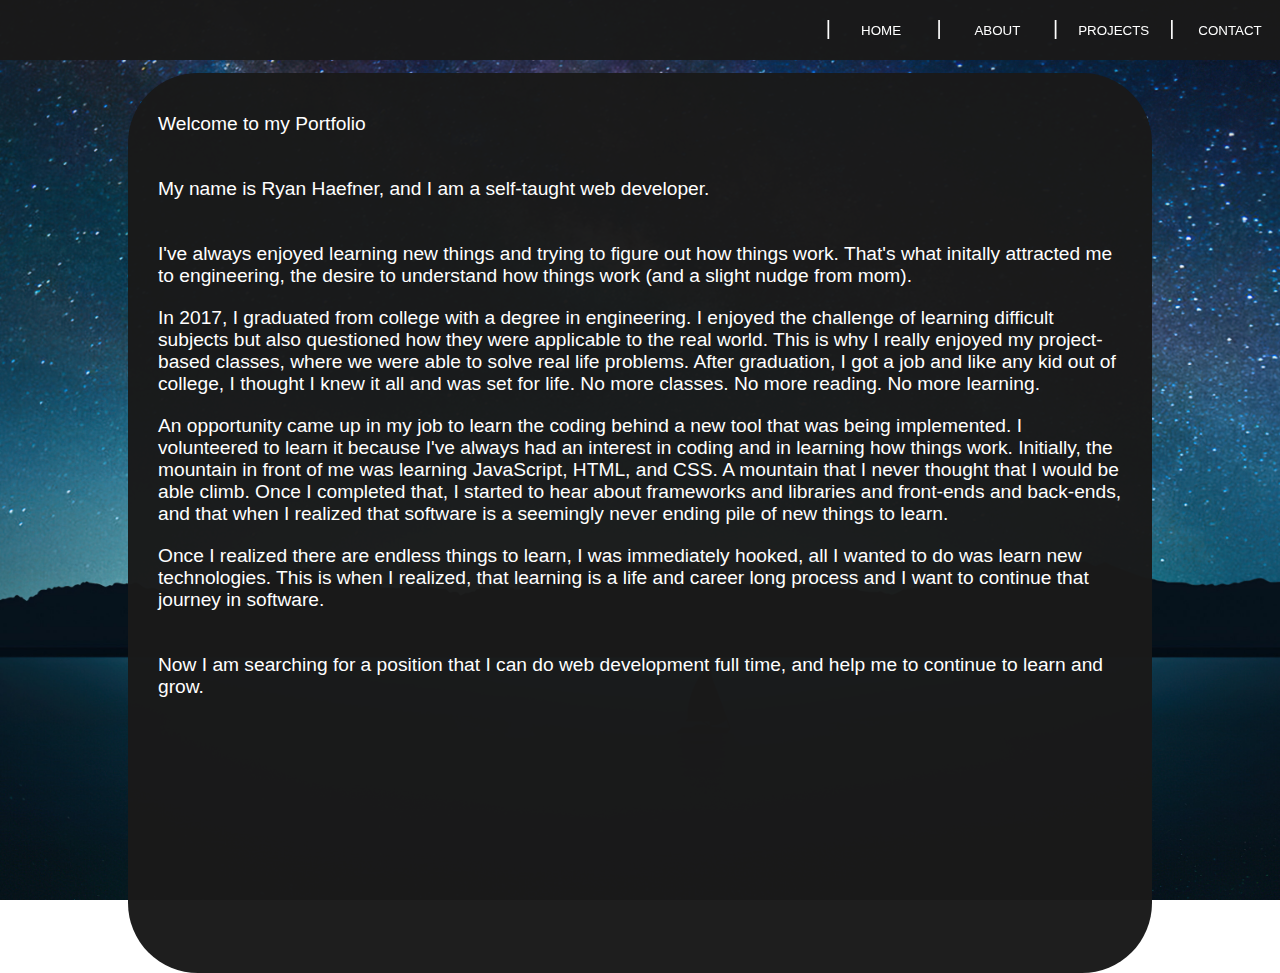
<file: about.html>
<!DOCTYPE html>
<html>
	<head>
		<link rel="stylesheet" type="text/css" href="./styles.css">
		<link rel="shortcut icon" href="./images/profileimage.jpg"/>

		<title>Portfolio - Ryan Haefner</title>
	</head>
	<nav class='nav'>
		<div class='buttons'>
			|<button class='navButton'><a href="./homepage.html" class='navLink'>HOME</a></button> | 
			<button class='navButton'><a href="./about.html" class='navLink'>ABOUT</a></button> | 
			<button class='navButton'><a href="./projects.html" class='navLink'>PROJECTS</a></button> | 
			<button class='navButton'><a href="./contact.html" class='navLink'>CONTACT</a></button>
		</div>
		<br>
	</nav>
	<br>
	<body class='backgroundImage'>
		<div id='boundingBox' class='bio'>
			<p class='description bioText'>Welcome to my Portfolio</p>
			<br>
			<p class='description bioText'>My name is Ryan Haefner, and I am a self-taught web developer.</p>
			<br>
			<p class='description bioText'>I've always enjoyed learning new things and trying to figure out how things work. That's what initally attracted me to engineering, the desire to understand how things work (and a slight nudge from mom).</p>
			<p class='description bioText'>In 2017, I graduated from college with a degree in engineering. I enjoyed the challenge of learning difficult subjects but also questioned how they were applicable to the real world. This is why I really enjoyed my project-based classes, where we were able to solve  real life problems. After graduation, I got a job and like any kid out of college, I thought I knew it all and was set for life. No more classes. No more reading. No more learning.</p>
			<p class='description bioText'>An opportunity came up in my job to learn the coding behind a new tool that was being implemented. I volunteered to learn it because I've always had an interest in coding and in learning how things work. Initially, the mountain in front of me was learning JavaScript, HTML, and CSS. A mountain that I never thought that I would be able climb. Once I completed that, I started to hear about frameworks and libraries and front-ends and back-ends, and that when I realized that software is a seemingly never ending pile of new things to learn.</p>
			<p class='description bioText'>Once I realized there are endless things to learn, I was immediately hooked, all I wanted to do was learn new technologies. This is when I realized, that learning is a life and career long process and I want to continue that journey in software.</p>
			<br>
			<p class='description bioText'>Now I am searching for a position that I can do web development full time, and help me to continue to learn and grow.</p>
		</div>
	</body>
</html>
</file>
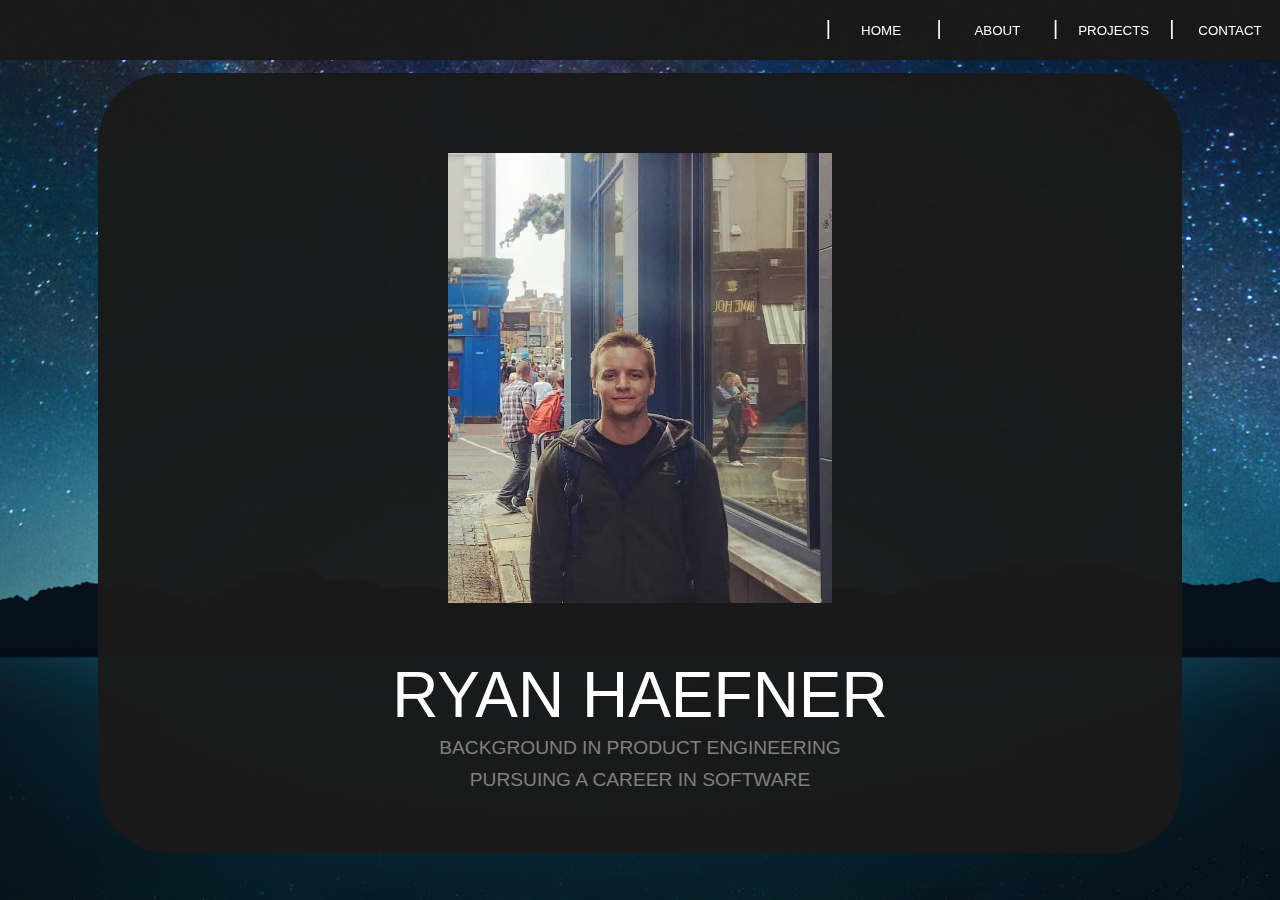
<file: homepage.html>
<!DOCTYPE html>
<html>
	<head>
		<link rel="stylesheet" type="text/css" href="./styles.css">
		<link rel="shortcut icon" href="./images/profileimage.jpg"/>

		<title>Portfolio - Ryan Haefner</title>
	</head>
	<nav class='nav'>
		<div class='buttons'>
			|<button class='navButton'><a href="./homepage.html">HOME</a></button> | 
			<button class='navButton'><a href="./about.html">ABOUT</a></button> | 
			<button class='navButton'><a href="./projects.html">PROJECTS</a></button> | 
			<button class='navButton'><a href="./contact.html">CONTACT</a></button>
		</div>
		<br>
	</nav>
	<br>
	<body class='backgroundImage'>
		<div id='boundingBox'>
			<div class='pageView' id='home'>
				<div>
					<img src="./images/profileimage.jpg" alt='Profile Image' class='profileImage'/>
					<div>
						<p class='name'>RYAN HAEFNER</p>
						
						<p class='description softText'>BACKGROUND IN PRODUCT ENGINEERING</p>
						<p class='description softText'>PURSUING A CAREER IN SOFTWARE</p>
					</div>
				</div>
			</div>
		</div>
	</body>
</html>
</file>
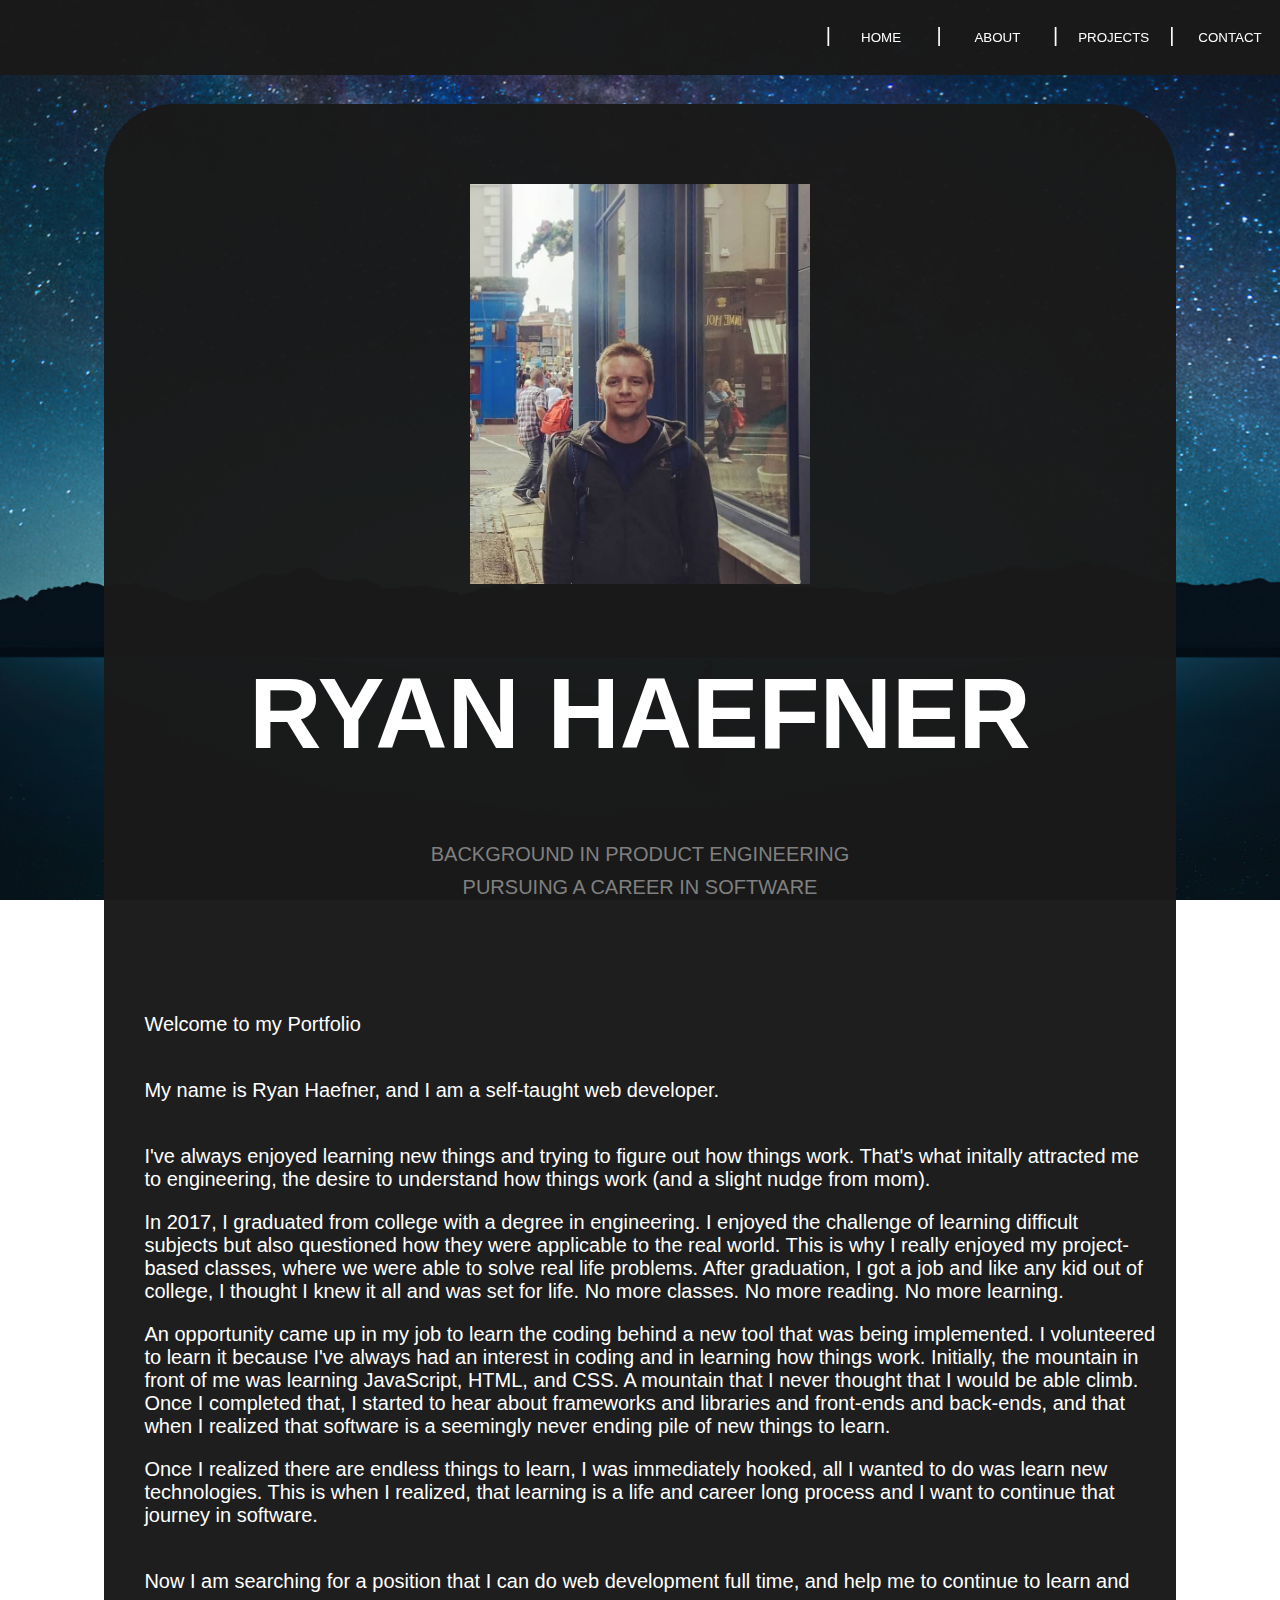
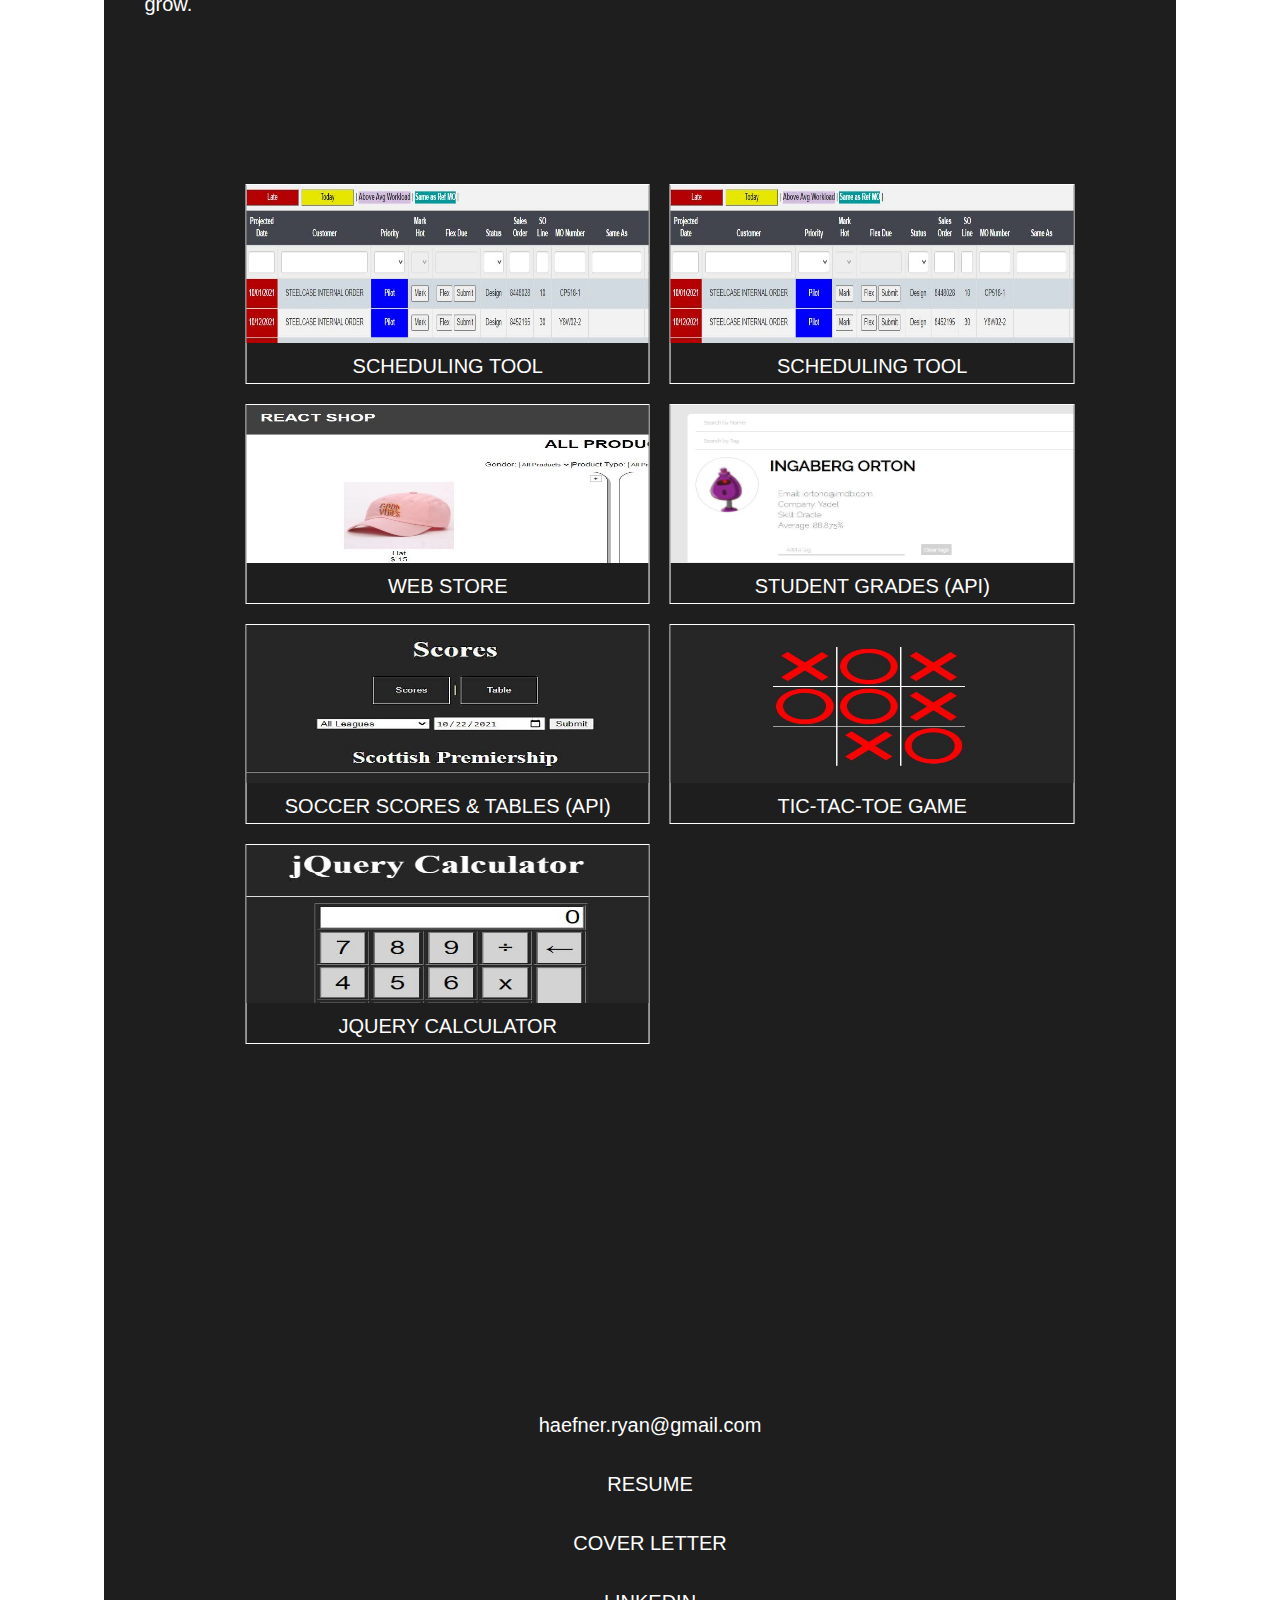
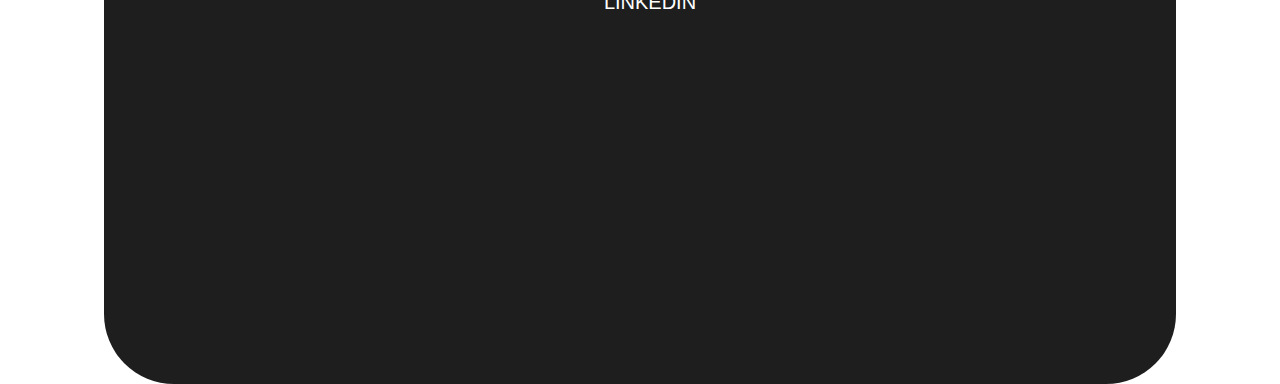
<file: portfolio.html>
<!DOCTYPE html>
<html>

	<head>
		<script src="portfolio.js"></script>
		<link rel="stylesheet" type="text/css" href="portfolio.css">
		<link rel="shortcut icon" href="./images/profileimage.jpg"/>

		<title>Portfolio - Ryan Haefner</title>
	</head>
	<nav class='nav'>
		<div class='buttons'>
			|<button id='homeButton' class='navButton' onclick='homeScroll()'>HOME</button> | 
			<button id='aboutButton' class='navButton' onclick='aboutScroll()'>ABOUT</button> |
			<button id='homeButton' class='navButton' onclick='projectsScroll()'>PROJECTS</button> | 
			<button id='contactButton' class='navButton' onclick='contactScroll()'>CONTACT</button>
		</div>
		<br>
	</nav>
	<br><br>
	<body class='backgroundImage'>
		<div id='boundingBox'>
			<div class='pageView' id='home'>
				<div>
					<img src="./images/profileimage.jpg" alt='Profile Image' height="400px"/>
					<div>
						<h1>RYAN HAEFNER</h1>
						
						<p class='softText'>BACKGROUND IN PRODUCT ENGINEERING</p>
						<p class='softText'>PURSUING A CAREER IN SOFTWARE</p>
					</div>
				</div>
			</div>
			<div class='pageView' id='about'>
				<div class='centered bio'>
					<p class='bioText'>Welcome to my Portfolio</p>
					<br>
					<p class='bioText'>My name is Ryan Haefner, and I am a self-taught web developer.</p>
					<br>
					<p class='bioText'>I've always enjoyed learning new things and trying to figure out how things work. That's what initally attracted me to engineering, the desire to understand how things work (and a slight nudge from mom).</p>
					<p class='bioText'>In 2017, I graduated from college with a degree in engineering. I enjoyed the challenge of learning difficult subjects but also questioned how they were applicable to the real world. This is why I really enjoyed my project-based classes, where we were able to solve  real life problems. After graduation, I got a job and like any kid out of college, I thought I knew it all and was set for life. No more classes. No more reading. No more learning.</p>
					<p class='bioText'>An opportunity came up in my job to learn the coding behind a new tool that was being implemented. I volunteered to learn it because I've always had an interest in coding and in learning how things work. Initially, the mountain in front of me was learning JavaScript, HTML, and CSS. A mountain that I never thought that I would be able climb. Once I completed that, I started to hear about frameworks and libraries and front-ends and back-ends, and that when I realized that software is a seemingly never ending pile of new things to learn.</p>
					<p class='bioText'>Once I realized there are endless things to learn, I was immediately hooked, all I wanted to do was learn new technologies. This is when I realized, that learning is a life and career long process and I want to continue that journey in software.</p>
					<br>
					<p class='bioText'>Now I am searching for a position that I can do web development full time, and help me to continue to learn and grow.</p>
				</div>
			</div>
			<div class='pageView' id='projects'>
				<div class='centered projectsGrid'>
					<a href="https://haefneryan.github.io/react-shop-app/" target='_blank' title='Scheduling Tool' alt='schedulingToolPreview'>
						<div class="grid-item">
							<img src='./images/schedulingToolPreview.jpg' class='previewImage'>
							<p class="grid-item-text">SCHEDULING TOOL</p>
						</div>
					</a>
					<div class="grid-item grid-item-last" title='Ask for information about Scheudling Tool' alt='schedulingToolPreview'>
						<img src='./images/schedulingToolPreview.jpg' class='previewImage'>
						<p class="grid-item-text">SCHEDULING TOOL</p>
					</div>
					<a href="https://haefneryan.github.io/react-shop-app/" target='_blank' title='Web Store' alt='webStorePreview'>
						<div class="grid-item">
							<img src='./images/webStorePreview.jpg' class='previewImage'>
							<p class="grid-item-text">WEB STORE</p>
						</div>
					</a>
					<a href="https://haefneryan.github.io/studentGrades/index.html" target='_blank' title='Student Grades' alt='studentGradesPreview'>
						<div class="grid-item">
							<img src='./images/studentGradesPreview.jpg' class='previewImage'>
							<p class="grid-item-text">STUDENT GRADES (API)</p>
						</div>
					</a>
					<a href="https://haefneryan.github.io/Football-Scores/soccerScores.html" target='_blank' title='Soccer Scores & Tables (API)' alt='soccerScoresPreview'>
						<div class="grid-item">
							<img src='./images/soccerScoresPreview.jpg' class='previewImage'>
							<p class="grid-item-text">SOCCER SCORES & TABLES (API)</p>
						</div>
					</a>
					<a href="https://haefneryan.github.io/Tic-Tac-Toe/index.html" target='_blank' title='Tic-Tac-Toe Game' alt='tictactoePreview'>
						<div class="grid-item">
							<img src='./images/tictactoePreview.jpg' class='previewImage'>
							<p class="grid-item-text">TIC-TAC-TOE GAME</p>
						</div>
					</a>
					<a href="https://haefneryan.github.io/jQuery-Calculator/calculator2JQuery.html" target='_blank' title='jQuery Calculator' alt='jQueryCalculatorPreview'>
						<div class="grid-item">
							<img src='./images/jQueryCalculatorPreview.jpg' class='previewImage'>
							<p class="grid-item-text">JQUERY CALCULATOR</p>
						</div>
					</a>
				</div>
			</div>
			<div class='pageView' id='contactInfo'>
				<div class='centered'>
					<div class='info'><p>haefner.ryan@gmail.com</p></div>
					<a href="Resume_Ryan_Haefner.pdf" download><div class='contact'>RESUME</div></a>
					<a href="Cover_Letter_Ryan_Haefner.pdf" download><div class='contact'>COVER LETTER</div></a>
					<a href="https://www.linkedin.com/in/ryan-haefner-259432188/"><div class='contact'>LINKEDIN</div></a>
				</div>
			</div>
		</div>
	</body>
</html>
</file>
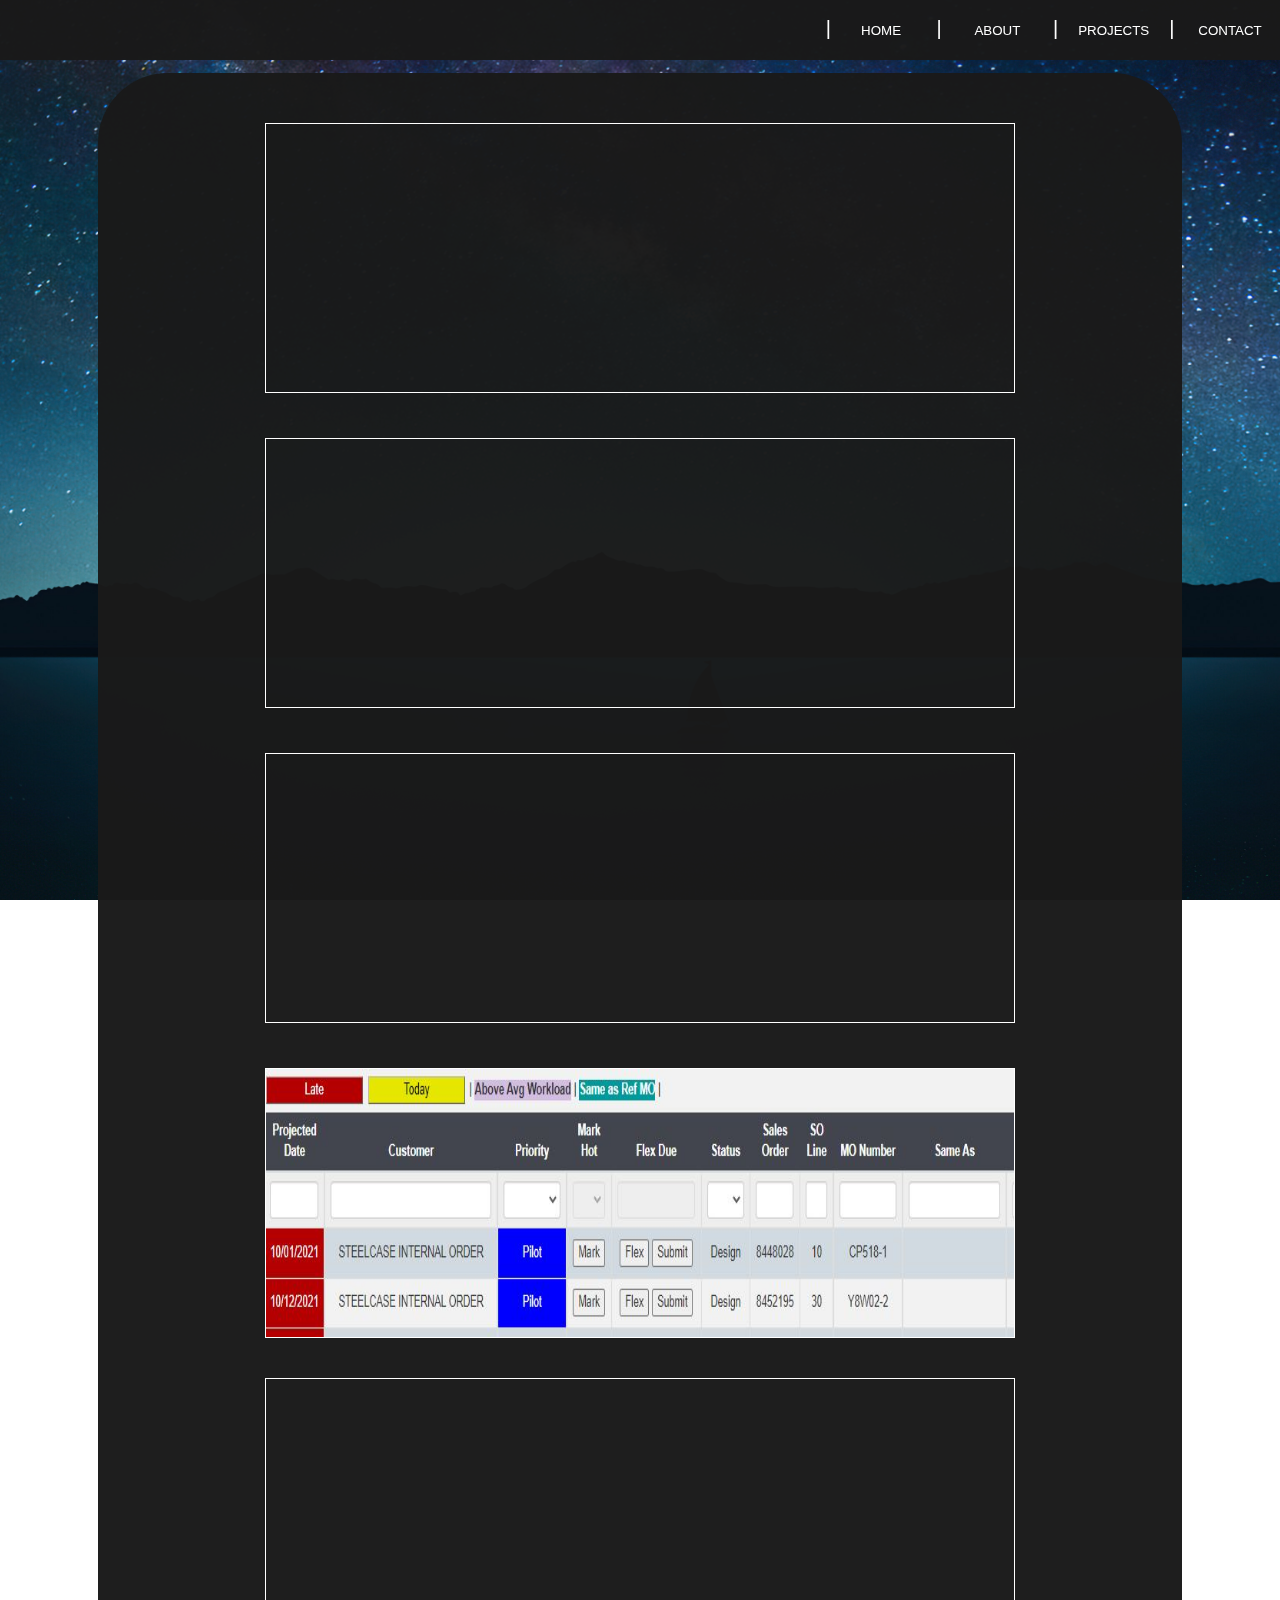
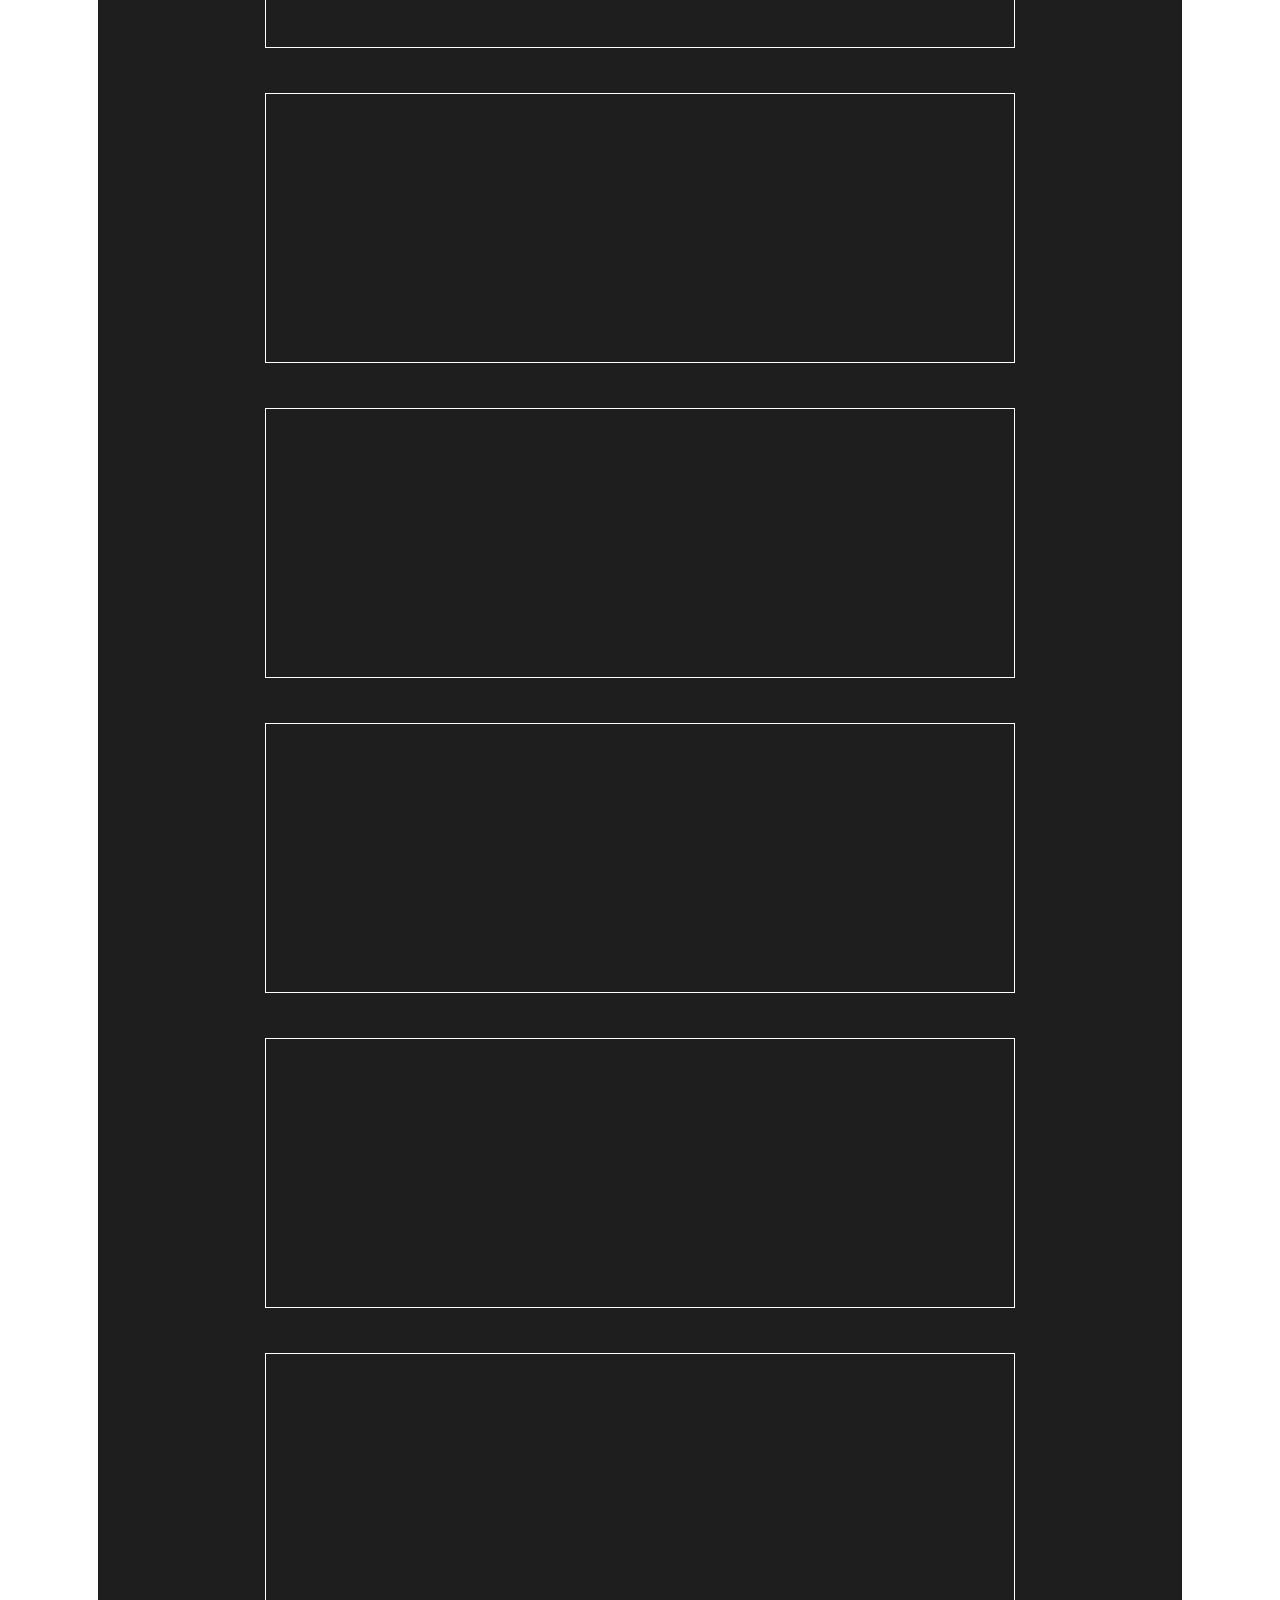
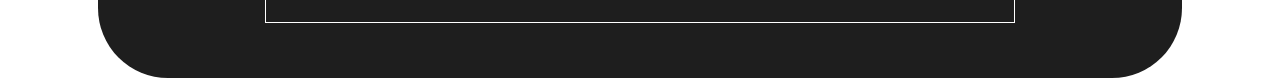
<file: projects.html>
<!DOCTYPE html>
<html>
  <head>
    <link rel="stylesheet" type="text/css" href="./styles.css" />
    <link rel="shortcut icon" href="./images/profileimage.jpg" />

    <title>Portfolio - Ryan Haefner</title>
  </head>
  <nav class="nav">
    <div class="buttons">
      |<button class="navButton">
        <a href="./index.html" class="navLink">HOME</a>
      </button>
      |
      <button class="navButton">
        <a href="./about.html" class="navLink">ABOUT</a>
      </button>
      |
      <button class="navButton">
        <a href="./projects.html" class="navLink">PROJECTS</a>
      </button>
      |
      <button class="navButton">
        <a href="./contact.html" class="navLink">CONTACT</a>
      </button>
    </div>
    <br />
  </nav>
  <br />
  <body class="backgroundImage">
    <div id="boundingBox">
      <div class="projectsGrid">
        <a
          href="https://football-game-75856.web.app/"
          target="_blank"
          title="Football Guessing Game"
        >
          <iframe
            class="grid-item"
            src="https://football-game-75856.web.app/"
            frameborder="0"
            scrolling="no"
          ></iframe>
        </a>
        <a
          href="https://cook-book-app-2f4b3.web.app/shopping-list"
          target="_blank"
          title="Cookbook App"
        >
          <iframe
            class="grid-item"
            src="https://cook-book-app-2f4b3.web.app/shopping-list"
            frameborder="0"
            scrolling="no"
          ></iframe>
        </a>
        <a
          href="https://calm-waters-89260.herokuapp.com/"
          target="_blank"
          title="Scheduling Tool"
        >
          <iframe
            class="grid-item"
            src="https://calm-waters-89260.herokuapp.com/triage"
            frameborder="0"
            scrolling="no"
          ></iframe>
        </a>
        <a>
          <div
            class="grid-item"
            title="Ask for information about Scheudling Tool"
            alt="schedulingToolPreview"
          >
            <img
              src="./images/schedulingToolPreview.jpg"
              class="previewImage"
            />
          </div>
        </a>
        <a
          href="https://job-board-client-haefneryan.herokuapp.com/"
          target="_blank"
          title="Job Board"
        >
          <iframe
            class="grid-item"
            src="https://job-board-client-haefneryan.herokuapp.com/"
            frameborder="0"
            scrolling="no"
          ></iframe>
        </a>
        <a
          href="https://haefneryan.github.io/react-shop-app/"
          target="_blank"
          title="Web Store"
        >
          <iframe
            class="grid-item"
            src="https://haefneryan.github.io/react-shop-app/"
            frameborder="0"
            scrolling="no"
          ></iframe>
        </a>
        <a
          href="https://haefneryan.github.io/student-grades-react/"
          target="_blank"
          title="Student Grades"
        >
          <iframe
            class="grid-item"
            src="https://haefneryan.github.io/student-grades-react/"
            frameborder="0"
            scrolling="no"
          ></iframe>
        </a>
        <a
          href="https://haefneryan.github.io/word-scrambler/"
          target="_blank"
          title="Word Scrambler"
        >
          <iframe
            class="grid-item"
            src="https://haefneryan.github.io/word-scrambler/"
            frameborder="0"
            scrolling="no"
          ></iframe>
        </a>
        <a
          href="https://haefneryan.github.io/Football-Scores/soccerScores.html"
          target="_blank"
          title="Soccer Scores & Tables"
        >
          <iframe
            class="grid-item"
            src="https://haefneryan.github.io/Football-Scores/soccerScores.html"
            frameborder="0"
            scrolling="no"
          ></iframe>
        </a>
        <a
          href="https://haefneryan.github.io/Tic-Tac-Toe/index.html"
          target="_blank"
          title="Tic-Tac-Toe Game"
        >
          <iframe
            class="grid-item"
            src="https://haefneryan.github.io/Tic-Tac-Toe/index.html"
            frameborder="0"
            scrolling="no"
          ></iframe>
        </a>
      </div>
    </div>
  </body>
</html>
</file>
<file: styles.css>
html {
    height: 100vh;
}

body {
    color: white;
    text-align: center;
    font-size: 20px;
    font-family: sans-serif;
    height: 100vh;
}

::-webkit-scrollbar {
    display: none;
}

img {
    text-align: center;
}

a {
    color: white;
    text-decoration: none;
    /* margin: 20px; */
    padding: 0px;
}

.iframe-container {
    box-sizing: border-box;
    border-radius: 20px;
}

.iframe-container:hover {
    background-color: grey;
}

p {
    padding: 0;
    margin: 0;
}

h1 {
    font-size: 100px;
}

iframe {
    pointer-events: none;
}

.pLeft {
    text-align: left;
    left: 50%;
}

.softText {
    color: grey;
    padding: 5px;
}

.backgroundImage {
    background-image: url('images/backgroundImage.jpg');
    background-position: center center;
    background-repeat: no-repeat;
    background-size: cover;
    background-attachment: fixed;
    height: 100%;
    margin: 0;
}

.profileImage {
    min-height: 20vh;
    min-width: 20vw;
    max-height: 50vh;
    max-width: 50vw;
}

.name {
    font-size: 5vw;
    margin-top: 50px;
}

.description {
    font-size: clamp(.5rem, 1.5vw, 1.5rem);
}

.pageView {
    box-sizing: border-box;
    display: block;
    position: relative;
    padding: 30px;
    padding-top: 50px;
    width: 100%;
    height: 80vh;
}

.singlePage {
    position: relative;
    top: 55px;
    border-radius: 70px;
    margin: auto;
    padding: 30px;
    background-color: rgb(26, 26, 26, 0.98);
    width: 80%;
    height: 85%;
    display: flex;
    flex-wrap: wrap;
}

#boundingBox {
    position: relative;
    top: 50px;
    border-radius: 70px;
    margin: auto;
    padding: 30px;
    background-color: rgb(26, 26, 26, 0.98);
    width: 80%;
}

#about {
    width: 80%;
}

nav {
    box-sizing: border-box;
    background-color: rgb(26, 26, 26, 0.98);
    position: fixed;
    top: 0px;
    left: 0px;
    width: 100%;
    height: 60px;
    z-index: 5;
}

.navButton {
    height: 100%;
    width: 100px;
    background-color: transparent;
    color: white;
    border: none;
    cursor: pointer;
}

.navButton:hover {
    background-color: rgb(51, 51, 51);
}

.navLink {
    display: inline-block;
    height: 100%;
    width: 100%;
    padding-top: 25%;
    height: 65%;
}

.centered {
    width: 100%;
    position: absolute;
    top: 50%; left: 50%;
    transform: translate(-50%,-50%);
    margin: 10px;
    padding: 10px;
}

.centeredRel {
    position: relative;
    top: 50%; left: 50%;
    transform: translate(-50%,-50%);
}

.project {
    display: inline-block;
    width: 35%;
    height: 300px;
    border: 1px solid grey;
    position: relative;
    align-items: center;
    justify-content: center;
    padding-left: auto;
    padding-right: auto;
}

.projectRow {
    width: 100%;
    display: inline-block;
}

.buttons {
    height: 100%;
    display: inline;
    float: right;
}

.contact, .info {
    padding: 8px;
    width: 40%;
    margin: auto;
    margin-top: 20px;
    margin-bottom: 20px;
}

.contact:hover {
    background-color: white;
    color: black;
}

.previewImage {
    display: inline;
    min-width: 100%;
    max-width: 100%;
    min-height: 100%;
    max-height: 100%;
}

.projectsGrid {
    width: 80%;
    display: flex;
    flex-wrap: wrap;
    justify-content: space-around;
    align-content: center;
    margin: auto;
}

.grid-item {
    box-sizing: border-box;
    color: white;
    height: 30vh;
    max-height: auto;
    width: 70vw;
    max-width: 750px;
    border: 1px solid white;
    margin: 20px;
    position: relative;
}

.grid-item-last {
    cursor: not-allowed;
}

.grid-item-text {
    position: absolute;
    padding: 5px;
    bottom: 0;
    justify-items: center;
    left: 50%;
    transform: translateX(-50%);
    width: 60%;
    background-color: black;
}

.bio {
    box-sizing: border-box;
    text-align: left;
    height: 100%;
}

.bioText {
    padding-top: 10px;
    padding-bottom: 10px;
}

.scrollerButtons {
    position: fixed;
    width: 100px;
    height: 50px;
    right: 100px;
    bottom: 0;
}

.btn {
    background-color: transparent;
    color: white;
    height: 100%;
    width: 50px;
    border: 1px solid white;
}
</file>
<file: portfolio.css>
body {
    color: white;
    text-align: center;
    font-size: 20px;
    font-family: sans-serif;
}

a {
    color: white;
    text-decoration: none;
}

p {
    padding: 0;
    margin: 0;
}

h1 {
    font-size: 100px;
}

.pLeft {
    text-align: left;
}

.softText {
    color: grey;
    padding: 5px;
}

.backgroundImage {
    background-image: url('images/backgroundImage.jpg');
    background-position: center center;
    background-repeat: no-repeat;
    background-size: cover;
    background-attachment: fixed;
    height: 100%;
}

.pageView {
    box-sizing: border-box;
    position: relative;
    padding: 30px;
    padding-top: 50px;
    width: 100%;
    height: 100vh;
}

#home {
    height: 80vh;
}

#boundingBox {
    position: relative;
    top: 50px;
    border-radius: 70px;
    margin: auto;
    padding: 30px;
    background-color: rgb(26, 26, 26, 0.98);
    width: 80%;
    height: 100%;
}

.nav {
    box-sizing: border-box;
    background-color: rgb(26, 26, 26, 0.98);
    position: fixed;
    top: 0px;
    left: 0px;
    width: 100%;
    height: 75px;
    z-index: 5;
}

.navButton {
    height: 100%;
    width: 100px;
    background-color: transparent;
    color: white;
    border: none;
    cursor: pointer;
}

.navButton:hover {
    background-color: rgb(51, 51, 51);
}

.centered {
    width: 100%;
    position: absolute;
    top: 50%; left: 50%;
    transform: translate(-50%,-50%);
    margin: 10px;
    padding: 10px;
}

.centeredRel {
    position: relative;
    top: 50%; left: 50%;
    transform: translate(-50%,-50%);
}

.project {
    display: inline-block;
    width: 35%;
    height: 300px;
    border: 1px solid grey;
    position: relative;
}

.projectRow {
    width: 100%;
    display: inline-block;
}

.logo {
    box-sizing: border-box;
    height: 75px;
    width: 75px;
    display: inline;
    float: left;
    cursor: pointer;
}

.buttons {
    height: 100%;
    display: inline;
    float: right;
}

.contact, .info {
    /* height: 40px; */
    padding: 8px;
    width: 40%;
    margin: auto;
    margin-top: 20px;
    margin-bottom: 20px;
}

.contact:hover {
    background-color: white;
    color: black;
}

.previewImage {
    display: inline;
    width: 100%;
    height: 80%;
}

.projectsGrid {
    width: 80%;
    display: grid;
    grid-template-columns: repeat(2, 50%);
    justify-content: space-around;
    align-content: center;
    gap: 20px;
    /* grid-template-areas: 
        'content content'
        'content content'     
        'footer footer'; */
}

.grid-item {
    box-sizing: border-box;
    color: white;
    height: 200px;
    border: 1px solid white;
    /* border-radius: 20px; */
    position: relative;
    /* grid-area: content; */
}

.grid-item:hover {
    border: 3px solid red;
}

.grid-item-last {
    /* grid-area: footer; */
    cursor: not-allowed;
}

.grid-item-text {
    position: absolute;
    padding: 5px;
    bottom: 0;
    justify-items: center;
    left: 50%;
    transform: translateX(-50%);
    width: 100%;
}

.bio {
    text-align: left;
}

.bioText {
    padding-top: 10px;
    padding-bottom: 10px;
}

.scrollerButtons {
    position: fixed;
    width: 100px;
    height: 50px;
    right: 100px;
    bottom: 0;
}

.btn {
    background-color: transparent;
    color: white;
    height: 100%;
    width: 50px;
    border: 1px solid white;
}
</file>
